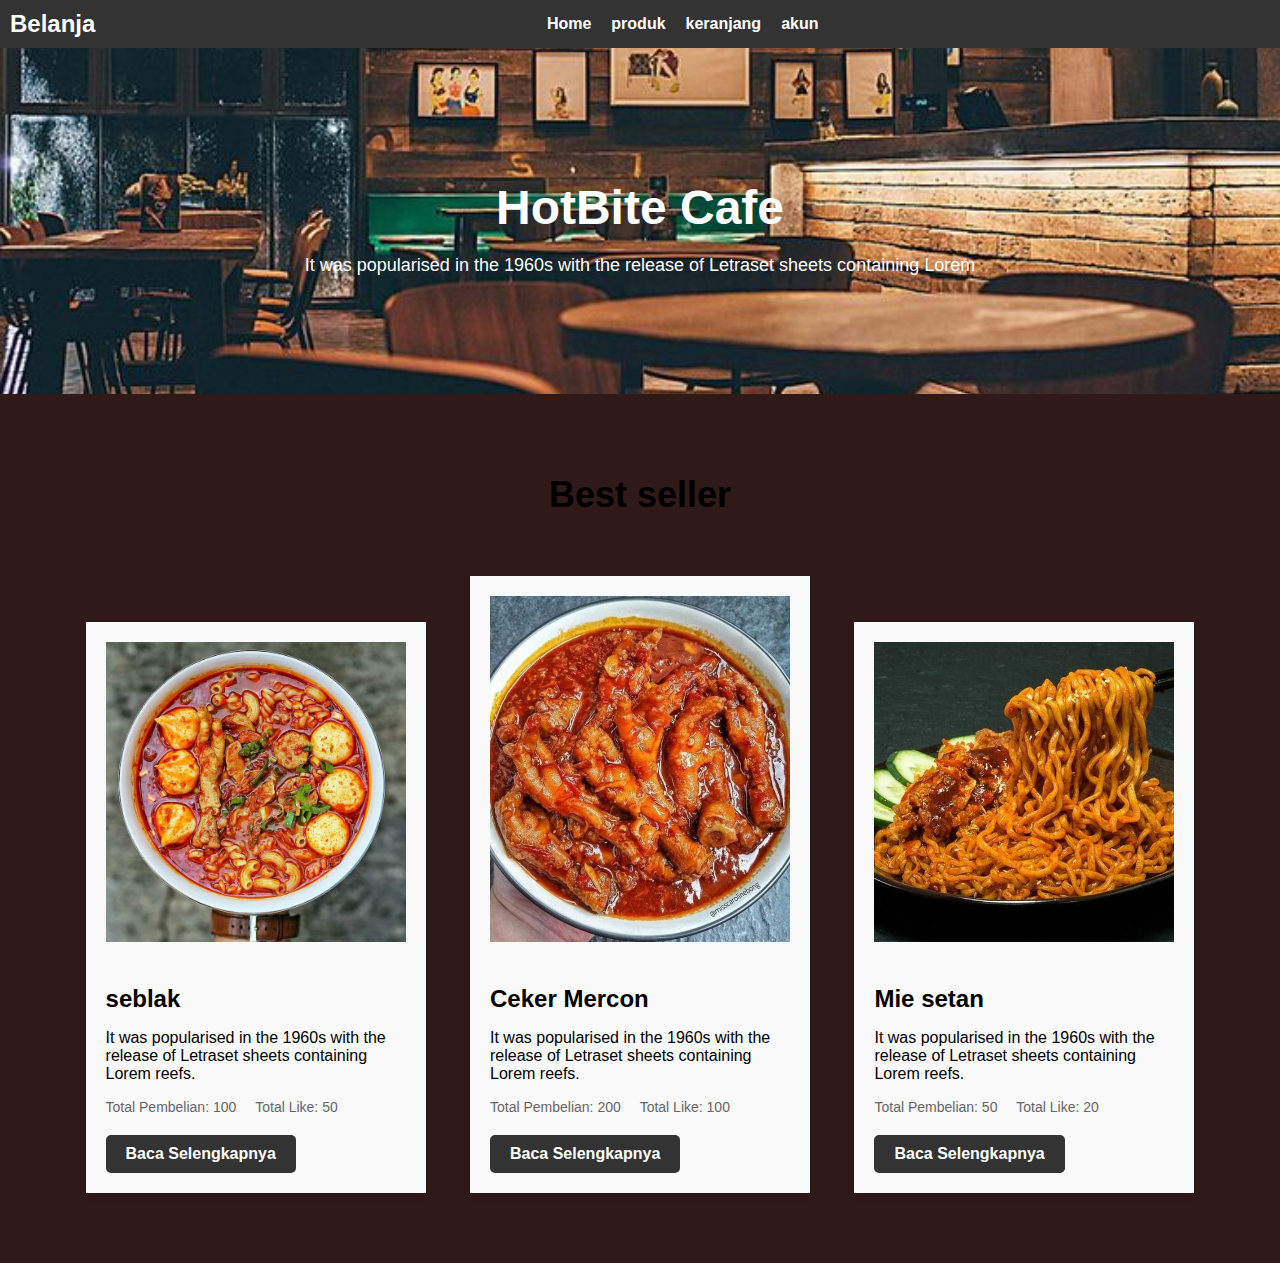
<file: belanja/index.html>
<!DOCTYPE html>
<html lang="en">
<head>
    <meta charset="UTF-8">
    <meta name="viewport" content="width=device-width, initial-scale=1.0">
    <title>toko belanja</title>
    <link rel="stylesheet" href="style.css">
</head>
<body>
    <!-- nav Bar -->
    <nav>
        <div class="logo">Belanja</div>
        <ul class="menu">
            <li><a href="#home">Home</a></li>
            <li><a href="#produk">produk</a></li>
            <li><a href="#keranjang">keranjang</a></li>
            <li><a href="#akun">akun</a></li>
        </ul>
        <div class="bx bx-menu" id="menu-icon"></div>
    </nav>

    <!-- Hero Section -->
    <section class="hero">
        <h1>HotBite Cafe</h1>
        <p>It was popularised in the 1960s with the release of Letraset sheets containing Lorem</p>
    </section>

    <!-- Destinations Section -->
    <section class="makananpedas">
        <h2>Best seller</h2>
        
        <div class="makanan">
            <img src="img/seblak.jpg" alt="Seblak">
            <h3>seblak</h3>
            <p>It was popularised in the 1960s with the release of Letraset sheets containing Lorem reefs.</p>
            <div class="meta">
                <span>Total Pembelian: 100</span>
                <span>Total Like: 50</span>
            </div>
            <a href="#" class="read-more">Baca Selengkapnya</a>
        </div>

        <div class="makanan">
            <img src="img/ceker.jpg" alt="Ceker Mercon">
            <h3>Ceker Mercon</h3>
            <p>It was popularised in the 1960s with the release of Letraset sheets containing Lorem reefs.</p>
            <div class="meta">
                <span>Total Pembelian: 200</span>
                <span>Total Like: 100</span>
            </div>
            <a href="#" class="read-more">Baca Selengkapnya</a>
        </div>

        <div class="makanan">
            <img src="img/mie.jpg" alt="Mie Setan">
            <h3>Mie setan</h3>
            <p>It was popularised in the 1960s with the release of Letraset sheets containing Lorem reefs.</p>
            <div class="meta">
                <span>Total Pembelian: 50</span>
                <span>Total Like: 20</span>
            </div>
            <a href="#" class="read-more">Baca Selengkapnya</a>
        </div>
    </section>
    
</body>
</html>
</file>
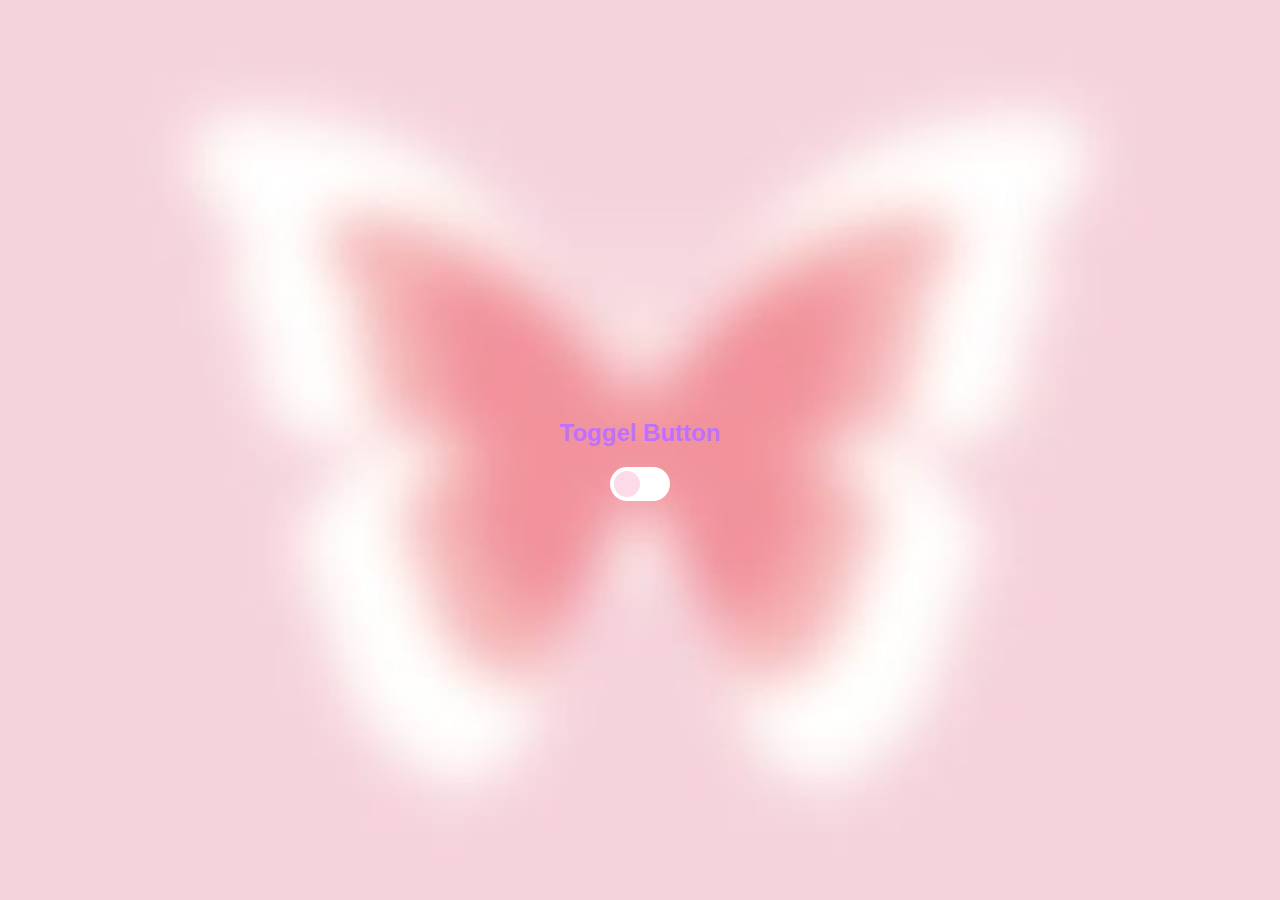
<file: button/index.html>
<!DOCTYPE html>
<html lang="en">
<head>
    <meta charset="UTF-8">
    <meta name="viewport" content="width=device-width, initial-scale=1.0">
    <title>Button</title>
    <link rel="stylesheet" href="style.css">
</head>
<body>
    <h2 style="color: rgb(191, 112, 255);">Toggel Button</h2>

      <label class="switch">
        <input type="checkbox">
        <span class="slider"></span>
      </label>
</body>
</html>
</file>
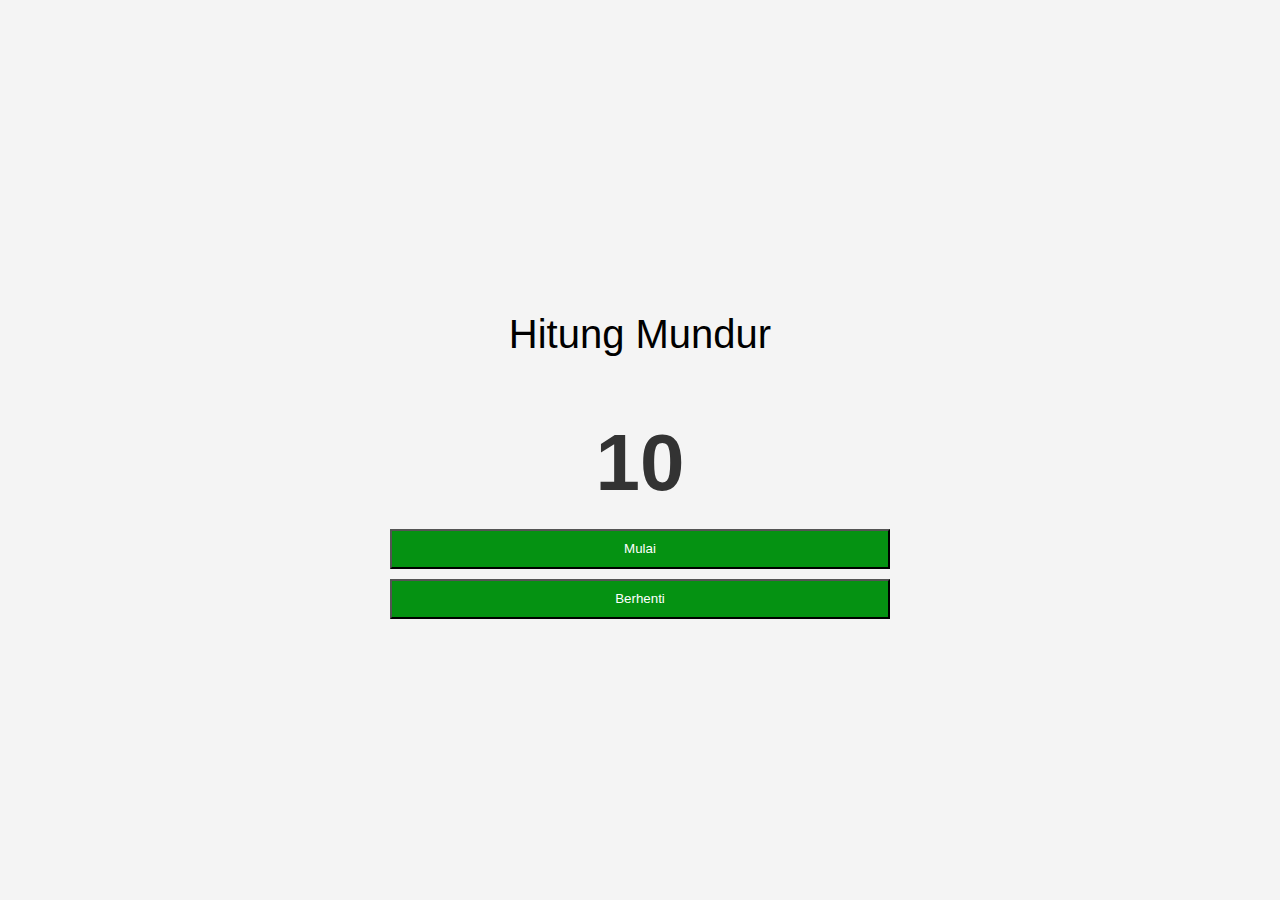
<file: hitung mundur/index.html>
<!DOCTYPE html>
<html lang="en">
<head>
    <meta charset="UTF-8">
    <meta name="viewport" content="width=device-width, initial-scale=1.0">
    <title>Countdown Timer</title>
    <style>

        p {
            font-size: 40px;
        }
        button {
            width: 500px;
            background-color: #059212;
            height: 40px;
            margin-bottom: 10px;
            color: white;
        }
        body {
            font-family: 'Arial', sans-serif;
            background-color: #f4f4f4;
            display: flex;
            justify-content: center;
            align-items: center;
            height: 100vh;
            margin: 0;
            flex-direction: column;
        }

        #countdown {
            font-size: 80px;
            font-weight: bold;
            color: #333;
            padding: 20px;
            text-align: center;
        }
    </style>
</head>
<body>
    <p>Hitung Mundur</p>

    <div id="countdown">10</div>
    <button onclick="mulaihitung()">Mulai</button>
    <button onclick="berhentihitung()">Berhenti</button>

    <script>

        var countdownTimer;

        function mulaihitung() {
            let count = 10;
            const countdownElement = document.getElementById('countdown');

            countdownTimer = setInterval(function() {
                count--;
                countdownElement.textContent = count;

                if (count <= 0) {
                    clearInterval(countdownTimer);
                    countdownElement.textContent = "Waktu Habis";
                    countdownElement.style.color = "red"; // Change text color when countdown finishes
                }
            }, 1000);
        }

        function berhentihitung() {
            clearInterval(countdownTimer);
        }
        
    </script>

</body>
</html>
</file>
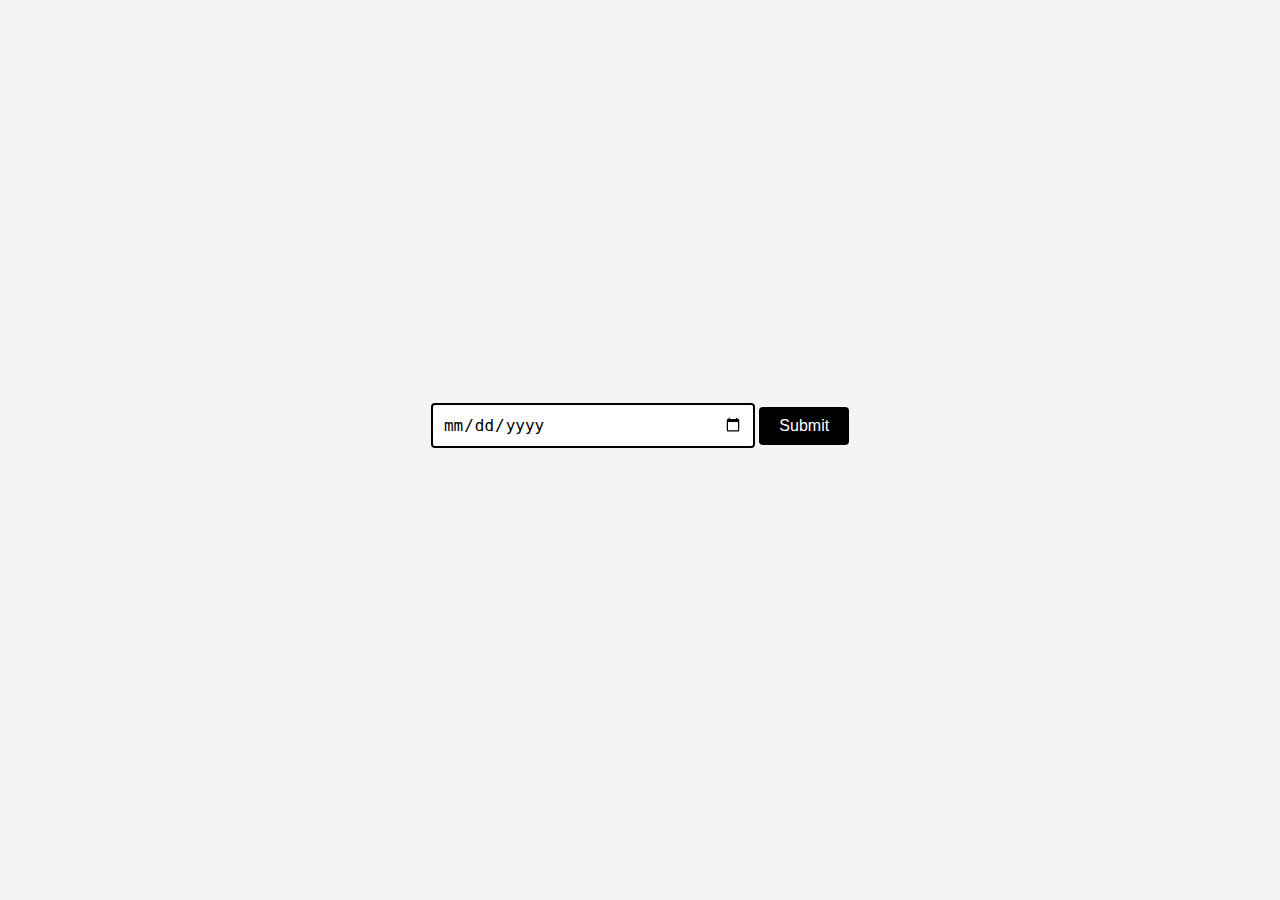
<file: input data/index.html>
<!DOCTYPE html>
<html lang="en">
<head>
    <meta charset="UTF-8">
    <meta name="viewport" content="width=device-width, initial-scale=1.0">
    <title>Input Search</title>
    <style>
        body {
            font-family: Arial, sans-serif;
            margin: 0;
            padding: 0;
            display: flex;
            flex-direction: column;
            align-items: center;
            justify-content: center;
            height: 100vh;
            background-color: #f4f4f4;
        }

        .search-container {
            margin-bottom: 20px;
        }

        .search-container input[type="text"], 
        .search-container input[type="date"] {
            padding: 10px;
            font-size: 16px;
            border: 2px solid #000000;
            border-radius: 4px;
            width: 300px;
            margin-bottom: 10px;
        }

        .search-container input[type="submit"] {
            padding: 10px 20px;
            font-size: 16px;
            background-color: #000000;
            color: rgb(255, 255, 255);
            border: none;
            border-radius: 4px;
            cursor: pointer;
        }

        .search-container input[type="submit"]:hover {
            background-color: #007B9E;
        }

        .result {
            margin-top: 20px;
            font-size: 18px;
            color: #333;
        }
    </style>
</head>
<body>

    <div class="search-container">
        <form id="searchForm">
            <input type="date" id="dateInput">
            <input type="submit" value="Submit">
        </form>
    </div>

    <div class="result" id="result"></div>

    <script>
        const searchForm = document.getElementById('searchForm');
        const dateInput = document.getElementById('dateInput');
        const resultDiv = document.getElementById('result');

        searchForm.addEventListener('submit', function(event) {
            event.preventDefault(); // Mencegah form dari submit default
            const selectedDate = dateInput.value;
            if (selectedDate) {
                resultDiv.textContent = "Mencari data tanggal " + selectedDate;
            } else {
                resultDiv.textContent = "Tidak mencari data...";
            }
        });
    </script>

</body>


</html>
</file>
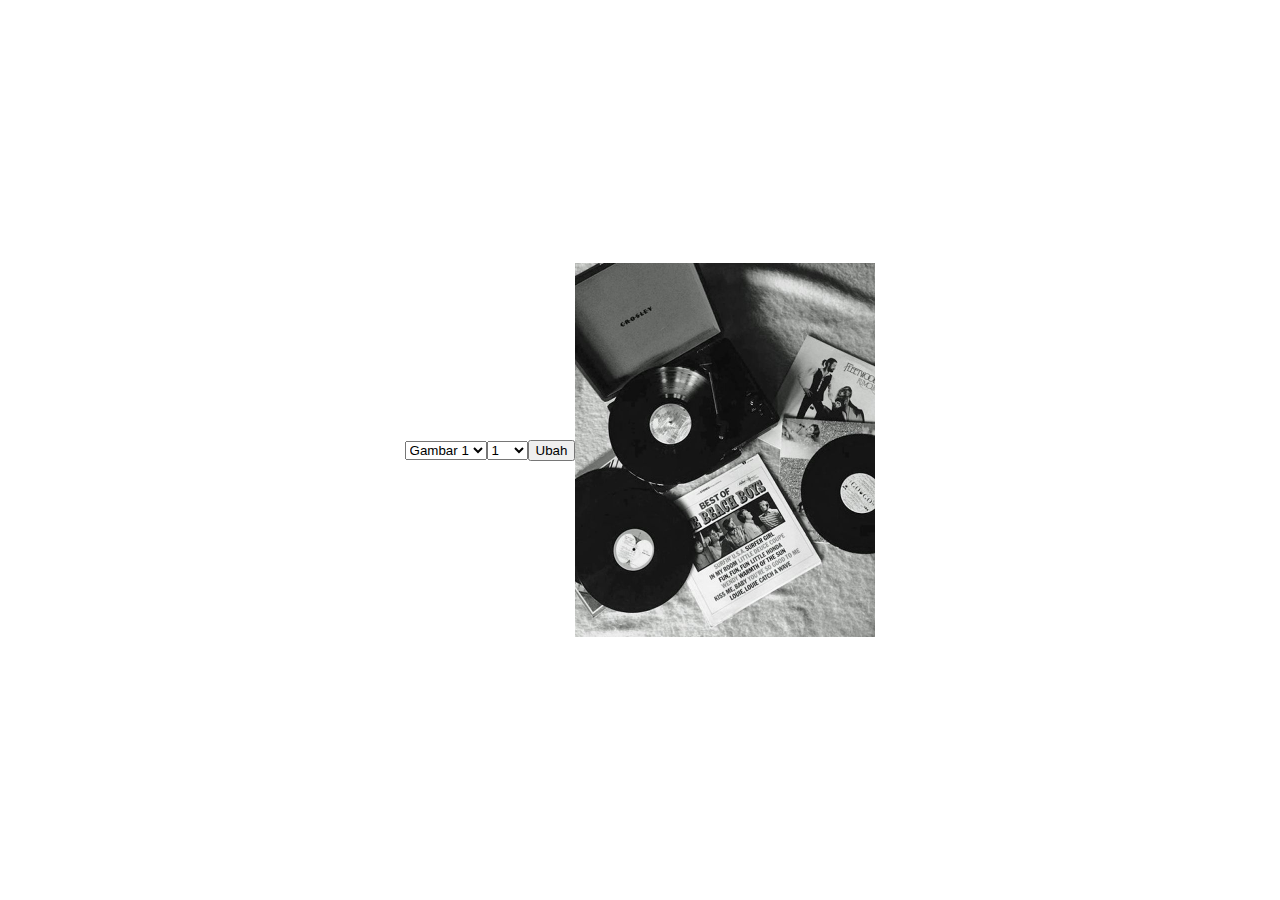
<file: opacity/index.html>
<!DOCTYPE html>
<html lang="en">
<head>
    <meta charset="UTF-8">
    <meta name="viewport" content="width=device-width, initial-scale=1.0">
    <title>Filter Opacity</title>
</head>
<style>
    body {
    font-family: Arial, sans-serif;
    display: flex;
    justify-content: center;
    align-items: center;
    height: 100vh;
    margin: 0;
    }
</style>
<body>

    <select id="imageSelect">
        <option value="gambar1.jpg">Gambar 1</option>
        <option value="gambar2.jpg">Gambar 2</option>
        <option value="gambar3.jpg">Gambar 3</option>
    </select>

    <select id="opacitySelect">
        <option value="1">1</option>
        <option value="0.5">0.5</option>
        <option value="0.2">0.2</option>
    </select>

    <input type="submit" value="Ubah" onclick="changeImageAndOpacity()">

    <br><br>

    <img id="imageDisplay" src="gambar1.jpg" alt="Selected Image" style="opacity: 1; width: 300px;">

    <script>
        function changeImageAndOpacity() {
            var imageSelect = document.getElementById("imageSelect");
            var opacitySelect = document.getElementById("opacitySelect");
            var imageDisplay = document.getElementById("imageDisplay");

            // Get selected values
            var selectedImage = imageSelect.value;
            var selectedOpacity = opacitySelect.value;

            // Change image source and opacity
            imageDisplay.src = selectedImage;
            imageDisplay.style.opacity = selectedOpacity;
        }
    </script>

</body>
</html>
</file>
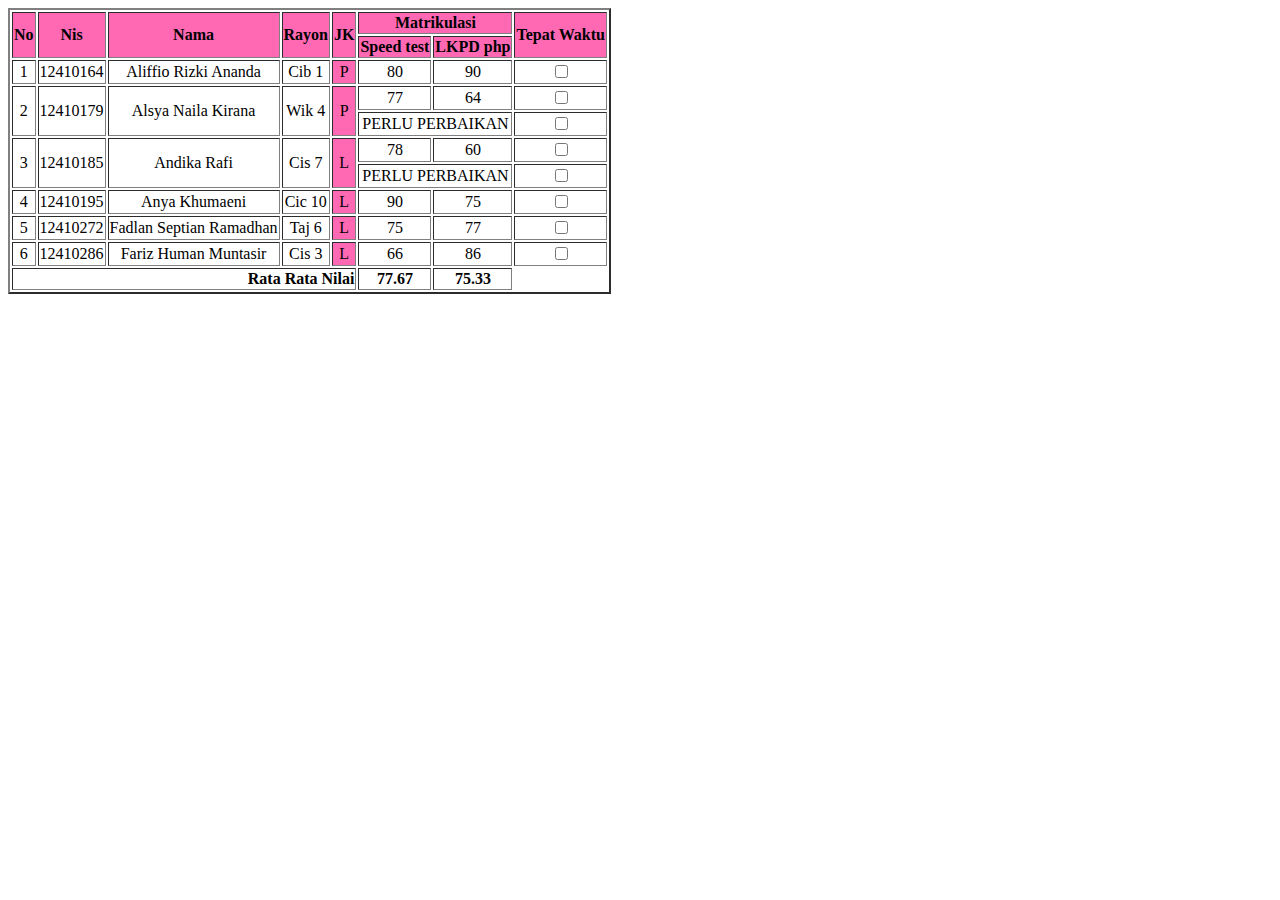
<file: tabel kelas/index.html>
<!DOCTYPE html>
<html lang="en">
<head>
    <meta charset="UTF-8">
    <meta name="viewport" content="width=device-width, initial-scale=1.0">
    <title>Tabel Kelas</title>
    <style>
        * {
            text-align: center;
        }
        th{
            background-color: hotpink
        }
        .w{
            background-color: hotpink ;
        }
    </style>
</head>
<body>
    <table border="2">
        <tr>
            <th rowspan="2" colspan="1">No</th>
            <th rowspan="2" colspan="1">Nis</th>
            <th rowspan="2" colspan="1">Nama</th>
            <th rowspan="2" colspan="1">Rayon</th>
            <th rowspan="2" colspan="1">JK</th>
            <th colspan="2">Matrikulasi</th>
            <th rowspan="2" colspan="1">Tepat Waktu</th>
        </tr>
        <tr>
            <th rowspan="1">Speed test</th>
            <th rowspan="1">LKPD php</th>
        </tr>
        <tr>
            <td>1</td>
            <td>12410164</td>
            <td>Aliffio Rizki Ananda</td>
            <td>Cib 1</td>
            <td class="w">P</td>
            <td>80</td>
            <td>90</td>
            <td><input type="checkbox"></td>
        </tr>
        <tr>
            <td rowspan="2">2</td>
            <td rowspan="2">12410179</td>
            <td rowspan="2">Alsya Naila Kirana</td>
            <td rowspan="2">Wik 4</td>
            <td rowspan="2" class="w">P</td>
            <td>77</td>
            <td>64</td>
            <td><input type="checkbox"></td>
        </tr>
        <tr>
            <td rowspan="1" colspan="2">PERLU PERBAIKAN</td>
            <td><input type="checkbox"></td>
        </tr>
        <tr>
            <td rowspan="2">3</td>
            <td rowspan="2">12410185</td>
            <td rowspan="2">Andika Rafi</td>
            <td rowspan="2">Cis 7</td>
            <td rowspan="2" class="w">L</td>
            <td>78</td>
            <td>60</td>
            <td><input type="checkbox"></td>
        </tr>
        <tr>
            <td rowspan="1" colspan="2">PERLU PERBAIKAN</td>
            <td><input type="checkbox"></td>
        </tr>
        <tr>
            <td>4</td>
            <td>12410195</td>
            <td>Anya Khumaeni</td>
            <td>Cic 10</td>
            <td class="w">L</td>
            <td>90</td>
            <td>75</td>
            <td><input type="checkbox"></td>
        </tr>
        <tr>
            <td>5</td>
            <td>12410272</td>
            <td>Fadlan Septian Ramadhan</td>
            <td>Taj 6</td>
            <td class="w">L</td>
            <td>75</td>
            <td>77</td>
            <td><input type="checkbox"></td>
        </tr>
        <tr>
            <td>6</td>
            <td>12410286</td>
            <td>Fariz Human Muntasir</td>
            <td>Cis 3</td>
            <td class="w">L</td>
            <td>66</td>
            <td>86</td>
            <td><input type="checkbox"></td>
        </tr>
        <tr>
            <td colspan="5" style="text-align: end;"><b>Rata Rata Nilai</b></td>
            <td><b>77.67</b></td>
            <td><b>75.33</b></td>
        </tr>
    </table>
</body>
</html>
</file>
<file: belanja/style.css>
body {
    font-family: Arial, sans-serif;
    margin: 0;
    padding: 0;
    background-color: #f4f4f4;
}

nav {
    background-color: #333;
    padding: 10px;
    display: flex;
    justify-content: space-between;
    align-items: center;
    color: #fff;
}

nav .logo {
    font-size: 24px;
    font-weight: bold;
}

nav .menu {
    list-style: none;
    display: flex;
    gap: 20px;
    margin: 0;
    padding: 0;
}

nav .menu li {
    display: inline;
}

nav .menu li a {
    color: #fff;
    text-decoration: none;
    font-weight: bold;
}

.hero {
    text-align: center;
    padding: 100px 20px;
    background: url('img/kafe.jpg') no-repeat center center/cover;
    color: #fff;
}

.hero h1 {
    font-size: 48px;
    margin-bottom: 20px;
}

.hero p {
    font-size: 18px;
}

.makananpedas {
    padding: 50px 20px;
    background-color: #301919;
    text-align: center;
}

.makananpedas h2 {
    margin-bottom: 40px;
    font-size: 36px;
}

.makanan {
    display: inline-block;
    width: 300px;
    margin: 20px;
    background-color: #f9f9f9;
    padding: 20px;
    box-shadow: 0 2px 8px rgba(0, 0, 0, 0.1);
    text-align: left;
}

.makanan img {
    width: 100%;
    height: auto;
    margin-bottom: 15px;
}

.makanan h3 {
    font-size: 24px;
    margin-bottom: 10px;
}

.destination p {
    font-size: 14px;
    margin-bottom: 20px;
}

.meta {
    font-size: 14px;
    color: #666;
    margin-bottom: 20px;
}

.meta span {
    display: inline-block;
    margin-right: 15px;
}

.read-more {
    display: inline-block;
    padding: 10px 20px;
    background-color: #333;
    color: #fff;
    text-decoration: none;
    font-weight: bold;
    border-radius: 5px;
}

.read-more:hover {
    background-color: #555;
}
</file>
<file: button/style.css>
/* General Styles */
body {
    font-family: Arial, sans-serif;
    display: flex;
    flex-direction: column;
    justify-content: center;
    align-items: center;
    height: 100vh;
    margin: 0;
    background: url('bgkupu.jpg') no-repeat center center/cover;
}

h2 {
    margin-bottom: 20px;
}

/* Toggle Button Styles */
.switch {
    position: relative;
    display: inline-block;
    width: 60px;
    height: 34px;
}

.switch input {
    opacity: 0;
    width: 0;
    height: 0;
}

.slider {
    position: absolute;
    cursor: pointer;
    top: 0;
    left: 0;
    right: 0;
    bottom: 0;
    background-color: #ffffff;
    transition: .4s;
    border-radius: 34px;
}

.slider:before {
    position: absolute;
    content: "";
    height: 26px;
    width: 26px;
    left: 4px;
    bottom: 4px;
    background-color: rgb(252, 218, 231);
    transition: .4s;
    border-radius: 50%;
}

input:checked + .slider {
    background: linear-gradient(45deg, rgb(255, 117, 172), rgb(135, 221, 250));
}

input:checked + .slider:before {
    transform: translateX(26px);
}
</file>
